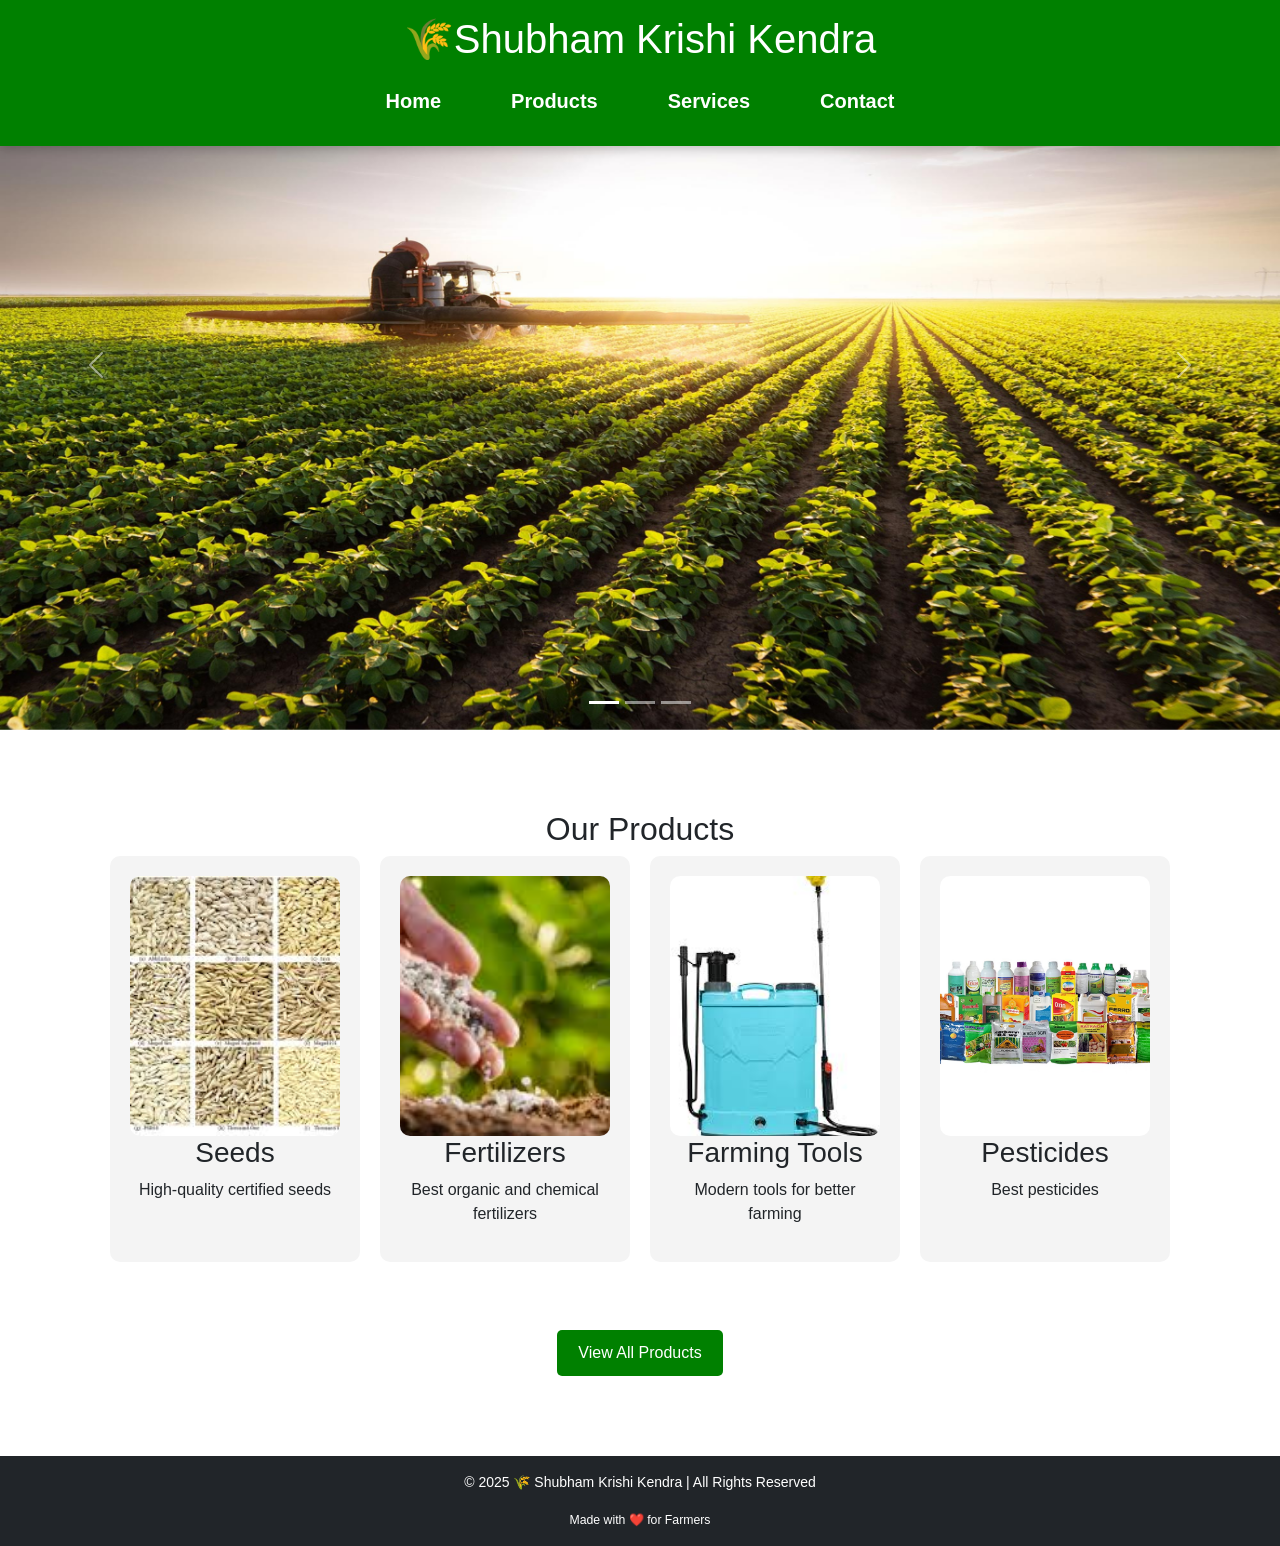
<file: index.html>
<!DOCTYPE html>
<html lang="en">
<head>
  <meta charset="UTF-8">
  <meta name="viewport" content="width=device-width, initial-scale=1.0">
  <title>Krishi Kendra</title>
  <link href="https://cdn.jsdelivr.net/npm/bootstrap@5.3.3/dist/css/bootstrap.min.css" rel="stylesheet">
  <script src="https://cdn.jsdelivr.net/npm/bootstrap@5.3.3/dist/js/bootstrap.bundle.min.js"></script>
  <link rel="stylesheet" href="https://cdnjs.cloudflare.com/ajax/libs/font-awesome/5.15.4/css/all.min.css" />
  <link rel="stylesheet" href="style.css">
</head>
<body>
  <!-- Header -->
  <header>
    <h1>🌾Shubham Krishi Kendra</h1>
    <nav>
      <a href="index.html">Home</a>
      <a href="products.html">Products</a>
      <a href="services.html">Services</a>
      <a href="contact.html">Contact</a>
    </nav>
  </header>

  <!-- Banner -->
  <!-- <section class="banner">
    <h2>Welcome to Shubham Krishi Kendra</h2>
    <p>Your one-stop solution for seeds, fertilizers, and farming tools</p>
  </section> -->
  <!-- Carousel -->
<div id="demo" class="carousel slide" data-bs-ride="carousel" style="padding-top: 110px;">
  <!-- Indicators/dots -->
  <div class="carousel-indicators">
    <button type="button" data-bs-target="#demo" data-bs-slide-to="0" class="active"></button>
    <button type="button" data-bs-target="#demo" data-bs-slide-to="1"></button>
    <button type="button" data-bs-target="#demo" data-bs-slide-to="2"></button>
  </div>
  
  <!-- The slideshow/carousel -->
  <div class="carousel-inner">
    <div class="carousel-item active">
      <img src="image copy.png" alt="Los Angeles" class="d-block" style="width:100%; height: 620px;">
    </div>
    <div class="carousel-item">
      <img src="image copy 5.png" alt="Chicago" class="d-block" style="width:100%; height: 620px;">
    </div>
    <div class="carousel-item">
      <img src="image copy 6.png" alt="New York" class="d-block" style="width:100%; height: 620px;">
    </div>
  </div>
  
  <!-- Left and right controls/icons -->
  <button class="carousel-control-prev" type="button" data-bs-target="#demo" data-bs-slide="prev">
    <span class="carousel-control-prev-icon"></span>
  </button>
  <button class="carousel-control-next" type="button" data-bs-target="#demo" data-bs-slide="next">
    <span class="carousel-control-next-icon"></span>
  </button>
</div>


  <!-- Products Preview -->
  <section class="products">
    <h2>Our Products</h2>
    <div class="product-grid">
      <div class="product">
        <img src="image.png" alt="Seeds">
        <h3>Seeds</h3>
        <p>High-quality certified seeds</p>
      </div>
      <div class="product">
        <img src="image copy 2.png" alt="Fertilizers">
        <h3>Fertilizers</h3>
        <p>Best organic and chemical fertilizers</p>
      </div>
      <div class="product">
        <img src="image copy 3.png" alt="Tools">
        <h3>Farming Tools</h3>
        <p>Modern tools for better farming</p>
      </div>
      <div class="product">
        <img src="image copy 4.png" alt="Tools">
        <h3>Pesticides</h3>
        <p>Best pesticides</p>
      </div>
    </div><br><br>
    <a href="products.html" class="btn">View All Products</a>
  </section>

  <!-- Footer -->
<footer class="bg-dark text-white text-center py-3">
  <p>© 2025 🌾 Shubham Krishi Kendra | All Rights Reserved</p>
  <small>Made with ❤️ for Farmers</small>
</footer>

  <!-- Script -->
   <script src="script.js"></script>
</body>
</html>
</file>
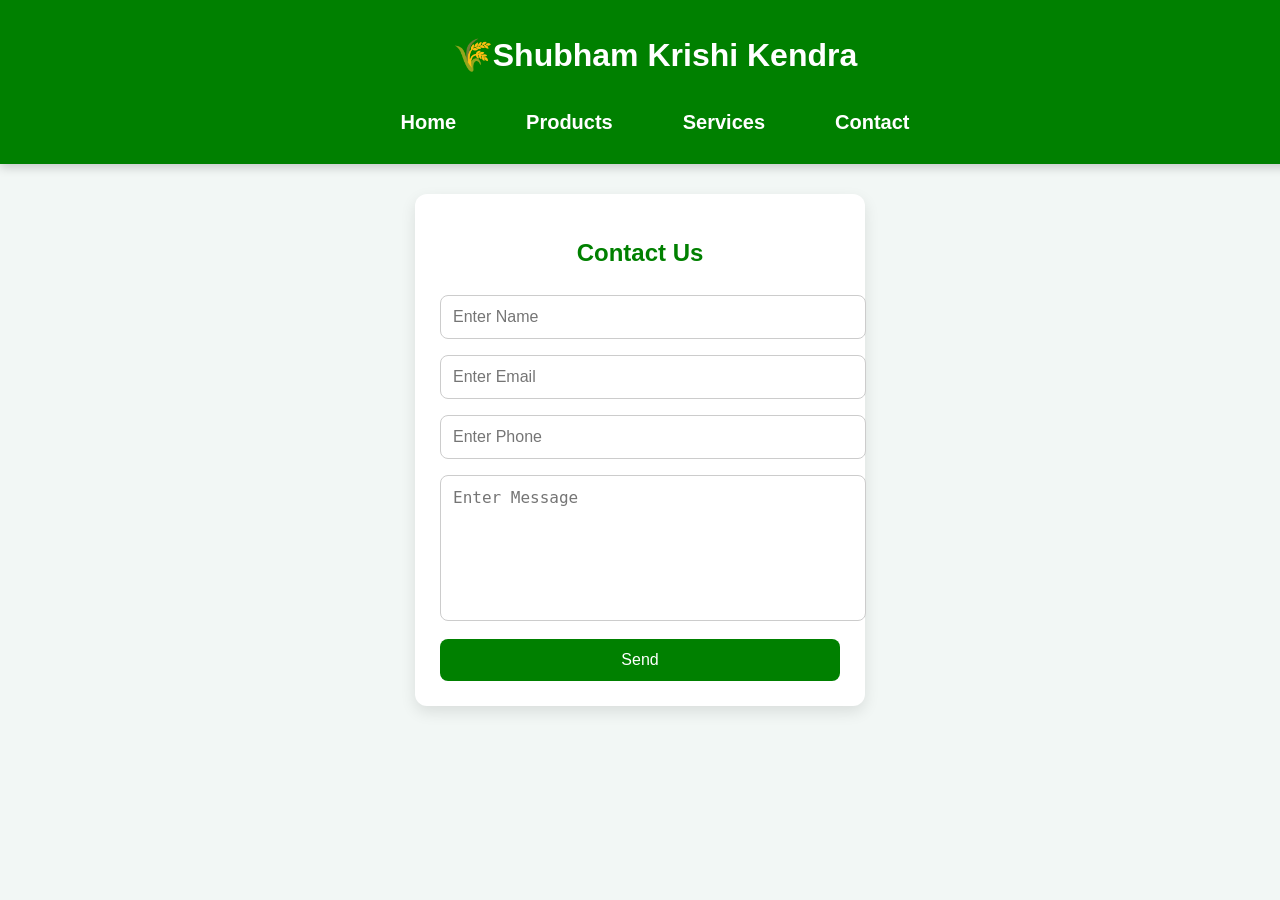
<file: contact.html>
<!DOCTYPE html>
<html lang="en">
<head>
  <meta charset="UTF-8">
  <meta name="viewport" content="width=device-width, initial-scale=1.0">
  <title>Contact Us</title>
  <style>

    header {
  position: fixed;
  top: 0;
  left: 0;
  width: 100%;
  z-index: 1000;

  background: linear-gradient(90deg, green, darkgreen);
  color: white;
  padding: 15px;
  text-align: center;
  box-shadow: 0 3px 10px rgba(0, 0, 0, 0.2);
  
  background: green;
  color: white;
  padding: 15px;
  text-align: center;
}

body{
  scroll-behavior: smooth;
}
nav{
  display: flex;
  justify-content: center;
  gap: 40px;
  padding: 15px;
}

nav a {
  margin: 0 15px;
  color: white;
  text-decoration: none;
  font-weight: bold;
  font-size: 20px;
  transition: color 0.3s;
}

nav a:hover {
  color: yellow;
}


    body {
      font-family: Arial, sans-serif;
      background: #f2f7f5;
      display: flex;
      justify-content: center;
      align-items: center;
      height: 100vh;
      margin: 0;
    }

    .contact-container {
      background: #fff;
      padding: 25px;
      border-radius: 12px;
      box-shadow: 0 6px 15px rgba(0,0,0,0.1);
      width: 400px;
    }

    .contact-container h2 {
      text-align: center;
      margin-bottom: 20px;
      color: green;
    }

    .contact-form {
      display: flex;
      flex-direction: column;
    }

    .contact-form input,
    .contact-form textarea {
      width: 100%;
      padding: 12px;
      margin: 8px 0;
      border: 1px solid #ccc;
      border-radius: 8px;
      font-size: 16px;
      outline: none;
    }

    .contact-form input:focus,
    .contact-form textarea:focus {
      border-color: green;
      box-shadow: 0 0 5px rgba(0,128,0,0.3);
    }

    .contact-form textarea {
      resize: none;
      height: 120px;
    }

    .contact-form button {
      margin-top: 10px;
      background: green;
      color: white;
      padding: 12px;
      font-size: 16px;
      border: none;
      border-radius: 8px;
      cursor: pointer;
      transition: 0.3s;
    }

    .contact-form button:hover {
      background: darkgreen;
    }

  </style>
</head>
<body>

  <header>
    <h1>🌾Shubham Krishi Kendra</h1>
    <nav>
      <a href="index.html">Home</a>
      <a href="products.html">Products</a>
      <a href="services.html">Services</a>
      <a href="contact.html">Contact</a>
    </nav>
  </header>


  <div class="contact-container">
    <h2>Contact Us</h2>
    <form id="contactForm" class="contact-form">
      <input type="text" id="name" placeholder="Enter Name" required>
      <input type="email" id="email" placeholder="Enter Email" required>
      <input type="text" id="phone" placeholder="Enter Phone" required>
      <textarea id="message" placeholder="Enter Message" required></textarea>
      <button type="submit">Send</button>
    </form>
  </div>

  <script>
    document.getElementById("contactForm").addEventListener("submit", async function(event) {
      event.preventDefault();

      const data = {
        name: document.getElementById("name").value,
        email: document.getElementById("email").value,
        phone: document.getElementById("phone").value,
        message: document.getElementById("message").value
      };

      let response = await fetch("http://127.0.0.1:5000/contact", {
        method: "POST",
        headers: {"Content-Type": "application/json"},
        body: JSON.stringify(data)
      });

      let result = await response.json();
      alert(result.message);
    });
  </script>
</body>
</html>
</file>
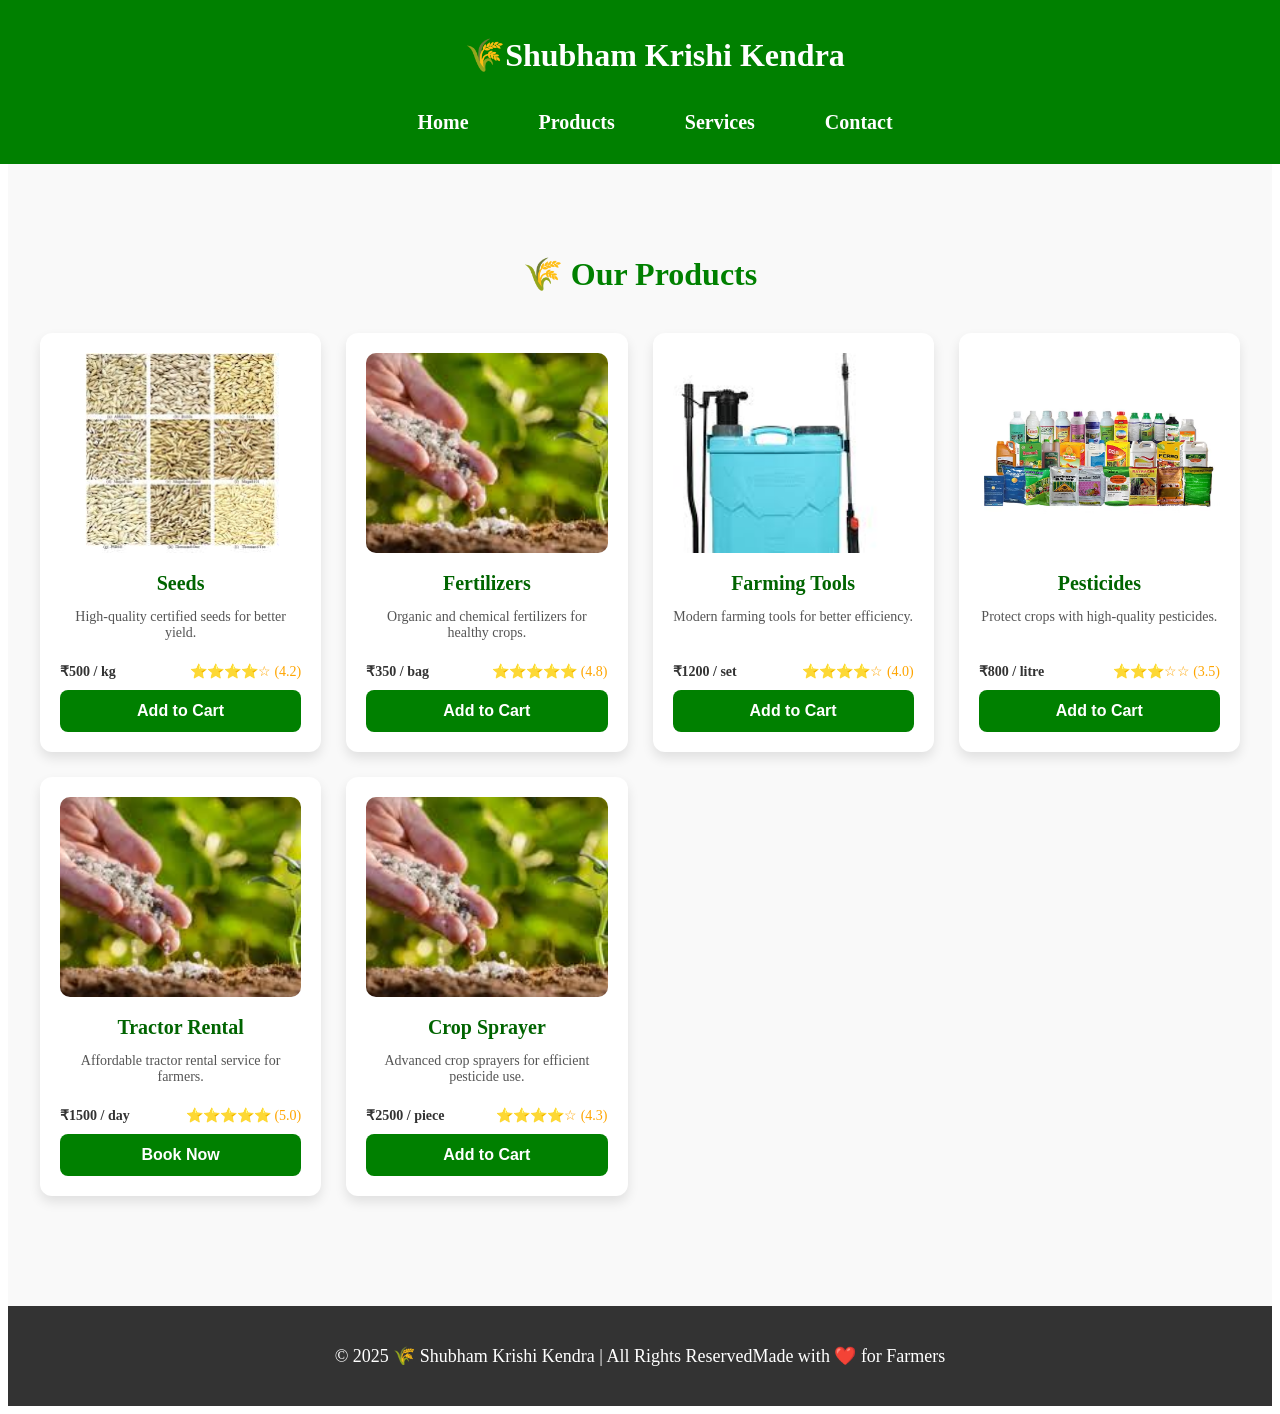
<file: products.html>
<!DOCTYPE html>
<html lang="en">
<head>
    <meta charset="UTF-8">
    <meta name="viewport" content="width=device-width, initial-scale=1.0">
    <title>Document</title>
    <style>
      header {
  position: fixed;
  top: 0;
  left: 0;
  width: 100%;
  z-index: 1000;
  background: green;
  color: white;
  padding: 15px;
  text-align: center;
}

nav{
  display: flex;
  justify-content: center;
  gap: 40px;
  padding: 15px;
}

nav a {
  margin: 0 15px;
  color: white;
  text-decoration: none;
  font-weight: bold;
  font-size: 20px;
  transition: color 0.3s;
}

nav a:hover {
  color: yellow;
}

.products {
  padding: 110px 20px;
  text-align: center;
  background: #f9f9f9;
}

.products h2 {
  padding-top: 110px ;
  font-size: 2rem;
  margin-bottom: 40px;
  color: green;
}

.product-grid {
  display: grid;
  grid-template-columns: repeat(auto-fit, minmax(250px, 1fr));
  gap: 25px;
  max-width: 1200px;
  margin: auto;
}

.product {
  background: #fff;
  padding: 20px;
  border-radius: 12px;
  box-shadow: 0 6px 12px rgba(0,0,0,0.1);
  transition: transform 0.3s, box-shadow 0.3s;
}

.product:hover {
  transform: translateY(-8px);
  box-shadow: 0 10px 20px rgba(0,0,0,0.2);
}

.product img {
  width: 100%;
  height: 200px;
  object-fit: cover;
  border-radius: 10px;
}

.product h3 {
  margin: 15px 0 10px;
  font-size: 20px;
  color: darkgreen;
}

.product p {
  font-size: 14px;
  color: #555;
  min-height: 40px;
}

.price-rating {
  display: flex;
  justify-content: space-between;
  margin: 10px 0;
  font-size: 14px;
}

.price {
  font-weight: bold;
  color: #333;
}

.rating {
  color: orange;
}

.btn {
  width: 100%;
  padding: 12px;
  background: green;
  color: white;
  font-size: 16px;
  font-weight: bold;
  border: none;
  border-radius: 8px;
  cursor: pointer;
}

.btn:hover {
  background: darkgreen;
  transition: 0.3s;
}

footer {
  font-size: 18px;
  height: 100px;
  background-color: #333;
  color: white;
  justify-content: center; 
  align-items: center;
  display: flex;
}

footer small{
  font-size: 18px;
}

    </style>
</head>

<header>
    <h1>🌾Shubham Krishi Kendra</h1>
    <nav>
      <a href="index.html">Home</a>
      <a href="products.html">Products</a>
      <a href="services.html">Services</a>
      <a href="contact.html">Contact</a>
    </nav>
  </header>

<body>
   <section class="products">
  <h2>🌾 Our Products</h2>
  <div class="product-grid">

    <!-- Product 1 -->
    <div class="product">
      <img src="image.png" alt="Seeds">
      <h3>Seeds</h3>
      <p>High-quality certified seeds for better yield.</p>
      <div class="price-rating">
        <span class="price">₹500 / kg</span>
        <span class="rating">⭐⭐⭐⭐☆ (4.2)</span>
      </div>
      <button class="btn">Add to Cart</button>
    </div> 

    <!-- Product 2 -->
    <div class="product">
      <img src="image copy 2.png" alt="Fertilizers">
      <h3>Fertilizers</h3>
      <p>Organic and chemical fertilizers for healthy crops.</p>
      <div class="price-rating">
        <span class="price">₹350 / bag</span>
        <span class="rating">⭐⭐⭐⭐⭐ (4.8)</span>
      </div>
      <button class="btn">Add to Cart</button>
    </div>

    <!-- Product 3 -->
    <div class="product">
      <img src="image copy 3.png" alt="Tools">
      <h3>Farming Tools</h3>
      <p>Modern farming tools for better efficiency.</p>
      <div class="price-rating">
        <span class="price">₹1200 / set</span>
        <span class="rating">⭐⭐⭐⭐☆ (4.0)</span>
      </div>
      <button class="btn">Add to Cart</button>
    </div> 

    <!-- Product 4 -->
    <div class="product">
      <img src="image copy 4.png" alt="Pesticides">
      <h3>Pesticides</h3>
      <p>Protect crops with high-quality pesticides.</p>
      <div class="price-rating">
        <span class="price">₹800 / litre</span>
        <span class="rating">⭐⭐⭐☆☆ (3.5)</span>
      </div>
      <button class="btn">Add to Cart</button>
    </div>

    <!-- Product 5 -->
    <div class="product">
      <img src="image copy 2.png" alt="Tractor Rental">
      <h3>Tractor Rental</h3>
      <p>Affordable tractor rental service for farmers.</p>
      <div class="price-rating">
        <span class="price">₹1500 / day</span>
        <span class="rating">⭐⭐⭐⭐⭐ (5.0)</span>
      </div>
      <button class="btn">Book Now</button>
    </div> 

    <!-- Product 6 -->
    <div class="product">
      <img src="image copy 2.png" alt="Crop Sprayer">
      <h3>Crop Sprayer</h3>
      <p>Advanced crop sprayers for efficient pesticide use.</p>
      <div class="price-rating">
        <span class="price">₹2500 / piece</span>
        <span class="rating">⭐⭐⭐⭐☆ (4.3)</span>
      </div>
      <button class="btn">Add to Cart</button>
    </div>

  </div>
 </section> 

<!-- Footer -->
<footer class="bg-dark text-white text-center py-3">
  <p>© 2025 🌾 Shubham Krishi Kendra | All Rights Reserved</p>
  <small>Made with ❤️ for Farmers</small>
</footer>

 <!-- Script -->
   <script src="script.js"></script>
</body>
</html>
</file>
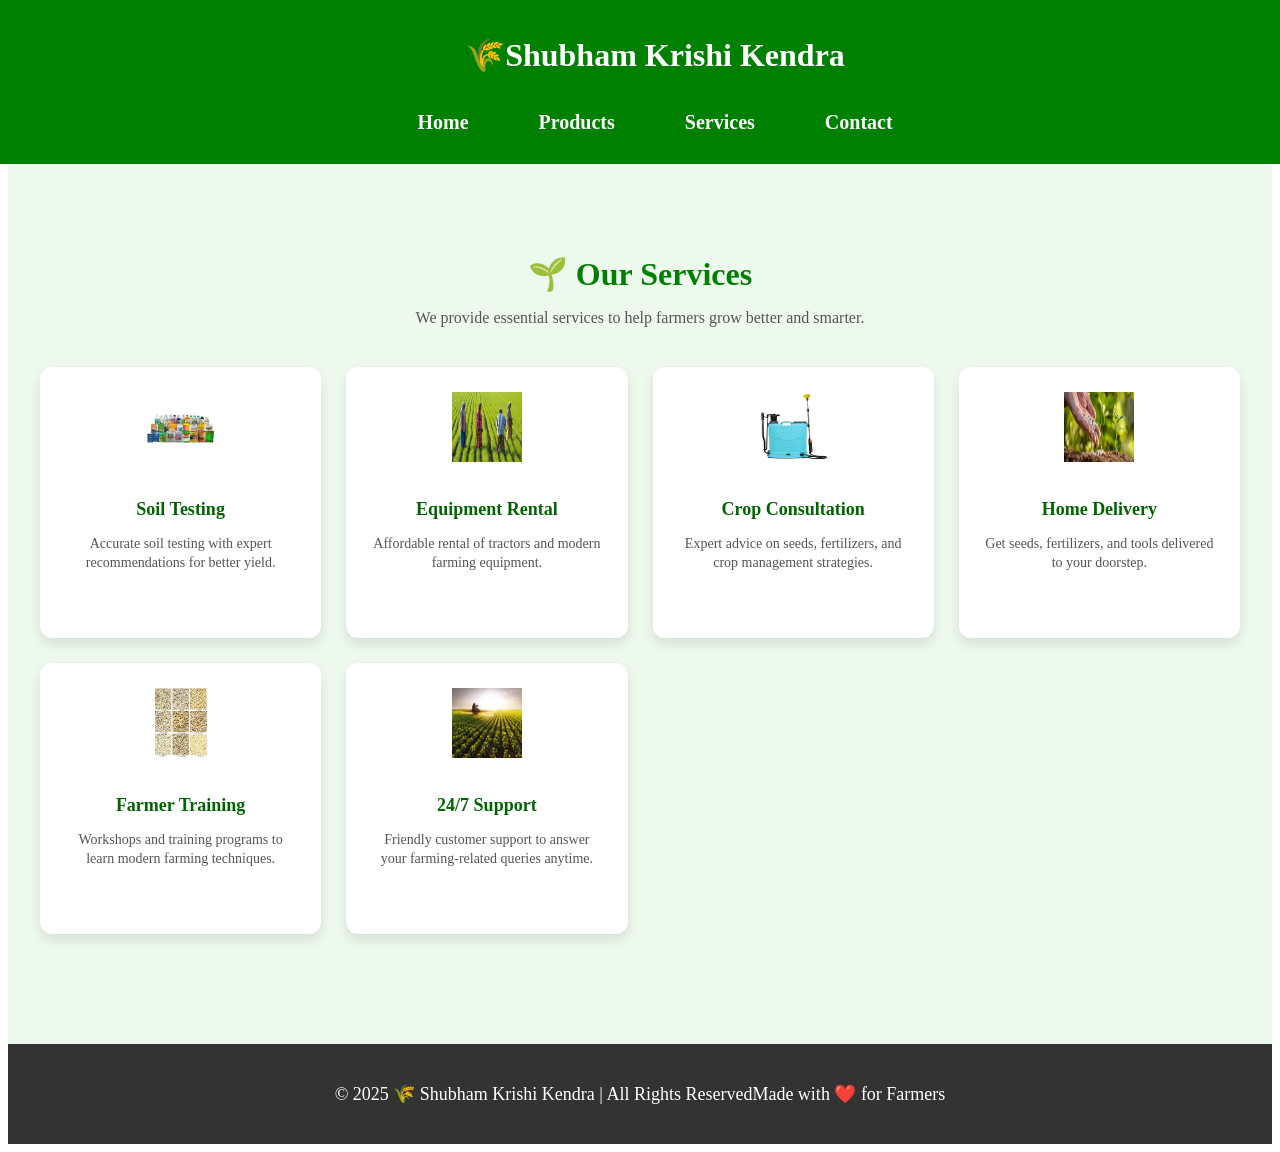
<file: services.html>
<!DOCTYPE html>
<html lang="en">
<head>
    <meta charset="UTF-8">
    <meta name="viewport" content="width=device-width, initial-scale=1.0">
    <title>Document</title>
    <style>

  header {
  position: fixed;
  top: 0;
  left: 0;
  width: 100%;
  z-index: 1000;
  background: green;
  color: white;
  padding: 15px;
  text-align: center;
}

nav{
  display: flex;
  justify-content: center;
  gap: 40px;
  padding: 15px;
}

nav a {
  margin: 0 15px;
  color: white;
  text-decoration: none;
  font-weight: bold;
  font-size: 20px;
  transition: color 0.3s;
}

nav a:hover {
  color: yellow;
}

  .services {
  padding: 110px 20px;
  text-align: center;
  background: #eef9ee;
}

.services h2 {
  padding-top: 110px;
  font-size: 2rem;
  margin-bottom: 10px;
  color: green;
}

.services p {
  color: #555;
  margin-bottom: 40px;
}

.service-grid {
  display: grid;
  grid-template-columns: repeat(auto-fit, minmax(250px, 1fr));
  gap: 25px;
  max-width: 1200px;
  margin: auto;
}

.service {
  background: #fff;
  padding: 25px;
  border-radius: 12px;
  box-shadow: 0 6px 12px rgba(0,0,0,0.1);
  transition: transform 0.3s, box-shadow 0.3s;
  text-align: center;
}

.service:hover {
  transform: translateY(-8px);
  box-shadow: 0 10px 20px rgba(0,0,0,0.2);
}

.service img {
  width: 70px;
  height: 70px;
  margin-bottom: 15px;
}

.service h3 {
  font-size: 18px;
  margin-bottom: 10px;
  color: darkgreen;
}

.service p {
  font-size: 14px;
  color: #555;
  line-height: 1.4;
}

footer {
  font-size: 18px;
  height: 100px;
  background-color: #333;
  color: white;
  justify-content: center; 
  align-items: center;
  display: flex;
}

footer small{
  font-size: 18px;
}

    </style>
</head>

<header>
    <h1>🌾Shubham Krishi Kendra</h1>
    <nav>
      <a href="index.html">Home</a>
      <a href="products.html">Products</a>
      <a href="services.html">Services</a>
      <a href="contact.html">Contact</a>
    </nav>
  </header>

<body>
    <section class="services">
  <h2>🌱 Our Services</h2>
  <p>We provide essential services to help farmers grow better and smarter.</p>

  <div class="service-grid">

    <!-- Service 1 -->
    <div class="service">
      <img src="image copy 4.png" alt="Soil Testing">
      <h3>Soil Testing</h3>
      <p>Accurate soil testing with expert recommendations for better yield.</p>
    </div>

    <!-- Service 2 -->
    <div class="service">
      <img src="image copy 5.png" alt="Equipment Rental">
      <h3>Equipment Rental</h3>
      <p>Affordable rental of tractors and modern farming equipment.</p>
    </div>

    <!-- Service 3 -->
    <div class="service">
      <img src="image copy 3.png" alt="Crop Consultation">
      <h3>Crop Consultation</h3>
      <p>Expert advice on seeds, fertilizers, and crop management strategies.</p>
    </div>

    <!-- Service 4 -->
    <div class="service">
      <img src="image copy 2.png" alt="Home Delivery">
      <h3>Home Delivery</h3>
      <p>Get seeds, fertilizers, and tools delivered to your doorstep.</p>
    </div>

    <!-- Service 5 -->
    <div class="service">
      <img src="image.png" alt="Farmer Training">
      <h3>Farmer Training</h3>
      <p>Workshops and training programs to learn modern farming techniques.</p>
    </div>

    <!-- Service 6 -->
    <div class="service">
      <img src="image copy.png" alt="24/7 Support">
      <h3>24/7 Support</h3>
      <p>Friendly customer support to answer your farming-related queries anytime.</p>
    </div>

  </div>
</section>

<!-- Footer -->
<footer class="bg-dark text-white text-center py-3">
  <p>© 2025 🌾 Shubham Krishi Kendra | All Rights Reserved</p>
  <small>Made with ❤️ for Farmers</small>
</footer>

 <!-- Script -->
   <script src="script.js"></script>

</body>
</html>
</file>
<file: style.css>
* {
  margin: 0;
  padding: 0;
  box-sizing: border-box;
  font-family: Arial, sans-serif;
}

header {
  position: fixed;
  top: 0;
  left: 0;
  width: 100%;
  z-index: 1000;

  background: linear-gradient(90deg, green, darkgreen);
  color: white;
  padding: 15px;
  text-align: center;
  box-shadow: 0 3px 10px rgba(0, 0, 0, 0.2);
  
  background: green;
  color: white;
  padding: 15px;
  text-align: center;
}
body{
  scroll-behavior: smooth;
}
nav{
  display: flex;
  justify-content: center;
  gap: 40px;
  padding: 15px;
}

nav a {
  margin: 0 15px;
  color: white;
  text-decoration: none;
  font-weight: bold;
  font-size: 20px;
  transition: color 0.3s;
}

nav a:hover {
  color: yellow;
}

/* .banner {
  /* background: url('image\ copy.png') center/cover no-repeat;
  color: white;
  text-align: center;
  padding: 380px 20px; */
  /* position: relative;
  color: white;
  text-align: center;
  padding: 200px 20px;
}

.banner::after {
  content: "";
  position: absolute;
  top: 0; left: 0;
  width: 100%; height: 100%;
  background: rgba(0,0,0,0.4); /* Dark overlay */
/* } 

.banner h2, .banner p {
  position: relative;
  z-index: 1;
} */ 

.products {
  padding: 80px;
  text-align: center;
}

.product:hover{
  border: 2px solid black;
} 

.product-grid {
  display: flex;
  justify-content: center;
  gap: 20px;
}

.product {
  background: #f4f4f4;
  padding: 20px;
  border-radius: 10px;
  width: 250px;
}

.product img {
  width: 100%;
  height: 260px;
  object-fit: cover;
  border-radius: 10px;
}

.btn {
  display: inline-block;
  margin-top: 20px;
  padding: 10px 20px;
  background: green;
  color: white;
  text-decoration: none;
  border-radius: 5px;
}

.btn:hover {
  background: darkgreen;
  transform: scale(1.05);
  transition: 0.3s;
}

footer {
  font-size: 14px;
}

@media (max-width: 600px) {
  nav {
    flex-direction: column;
    gap: 10px;
  }
  .product {
    width: 100%;
  }
}
</file>
